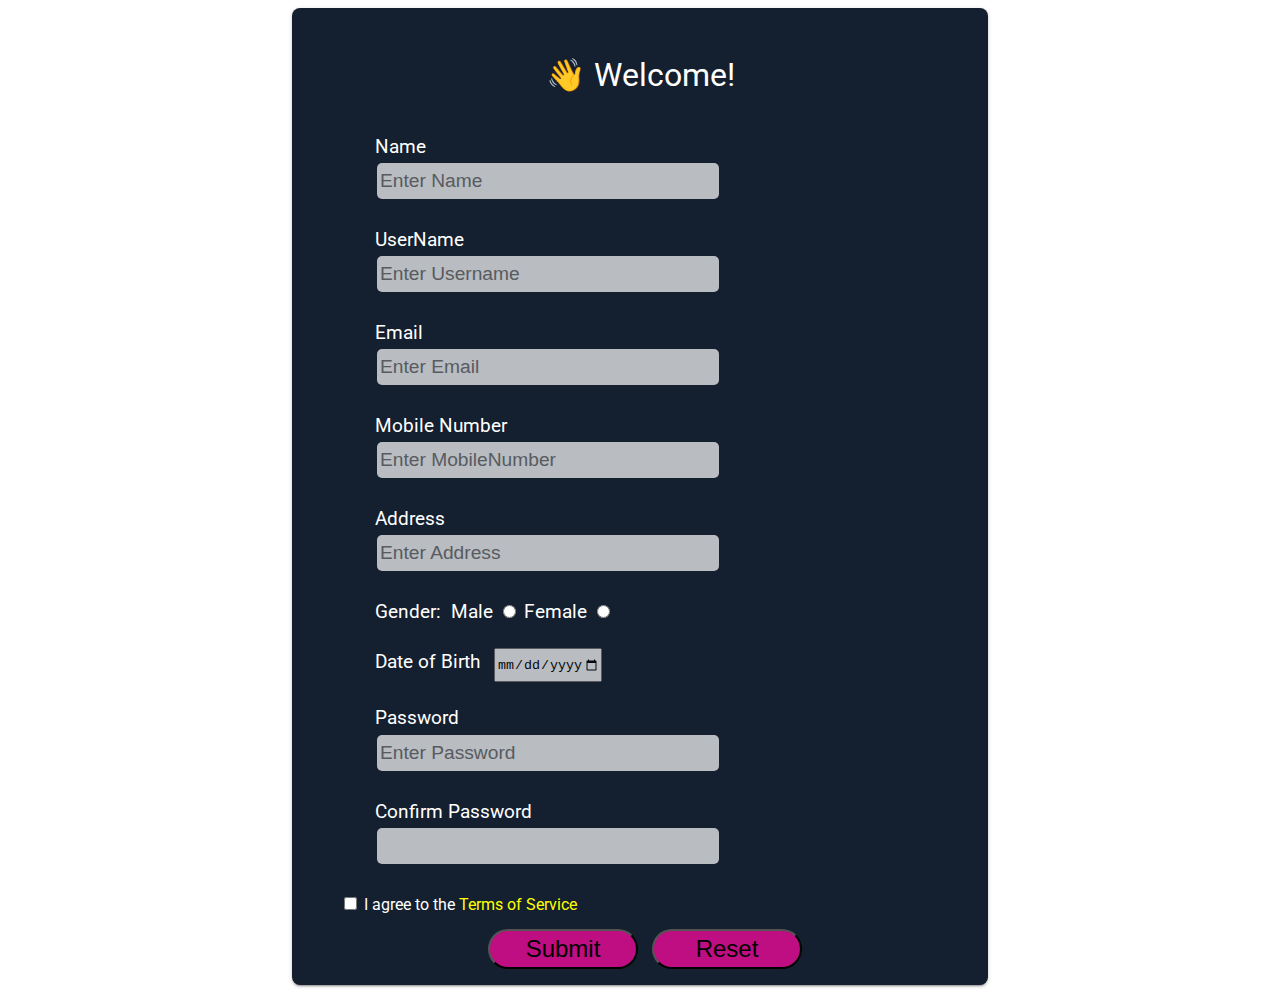
<file: Exp 1/index.htm>
<!DOCTYPE html>
<html>

<head>
  <meta charset="utf-8">
  <meta http-equiv="X-UA-Compatible" content="IE=edge">
  <title>User registration Validation</title>
  <meta name="description" content="">
  <meta name="viewport" content="width=device-width, initial-scale=1">
  <link rel="stylesheet" href="style.css">
</head>

<body>
  <div class="container">
    <div class="form">
      <form class="registration" method="post" onsubmit="validate()">
        <h1>👋 Welcome!</h1>

        <div class="field-entry">
          <label>Name</label>
          <input placeholder="Enter Name" type="text" id='Name' value="" required>
        </div>
        <div class="field-entry">

          <label>UserName</label>
          <input placeholder="Enter Username" type="text" id='Username' value="" required>
        </div>

        <div class="field-entry">
          <label>Email</label>
          <input placeholder="Enter Email" type="text" id="email" value="" required>
        </div>
        <div class="field-entry">
          <label>Mobile Number</label>
          <input placeholder="Enter MobileNumber" type="number" id="number" value="" required>
        </div>
        <div class="field-entry">
          <label>Address</label>
          <input placeholder="Enter Address" type="text" id="address" value="" required>
        </div>
        <div class="field-entry">
          <label style="color: #fff;margin-top:0;margin-right:5px;">Gender: </label>
          <label class='radio-container'>Male
            <input placeholder=" " type="radio" name="radio-btn" required>
          </label>
          <label class='radio-container'>Female
            <input placeholder=" " type="radio" name="radio-btn" required>
          </label>
        </div>
        <div class="field-entry">
          <label>Date of Birth</label>
          <input type="date" name="dob" id="dob" placeholder="dd-mm-yyyy" value="" min="1997-01-01" max="2030-12-31">
        </div>
        <div class="field-entry">
          <label>Password</label>
          <input placeholder="Enter Password" type="password" id="password" value="" required>
        </div>

        <div class="field-entry">
          <label>Confirm Password</label>
          <input placeholder=" " type="password" id="confirm-passwd" value="" required>
        </div>
        <div class="checkbox-entry">
          <input type="checkbox" id="policy" required>
          <span style='color:white'>I agree to the <a href="#" target="_blank"
              title="Actually not a Terms of Service">Terms of Service</a></span>
        </div>

        <input class="submit-btn" type="submit" value="Submit">
        <input class="reset-btn" type="reset">



        <div class="done">
          <h1>👌 You're all set!</h1>
          <a href="javascript:window.location.reload(true)">Again</a>
        </div>
        <div class="progress">
          <progress />
        </div>
      </form>
    </div>
  </div>

  <script src="app.js" async defer></script>
</body>

</html>
</file>
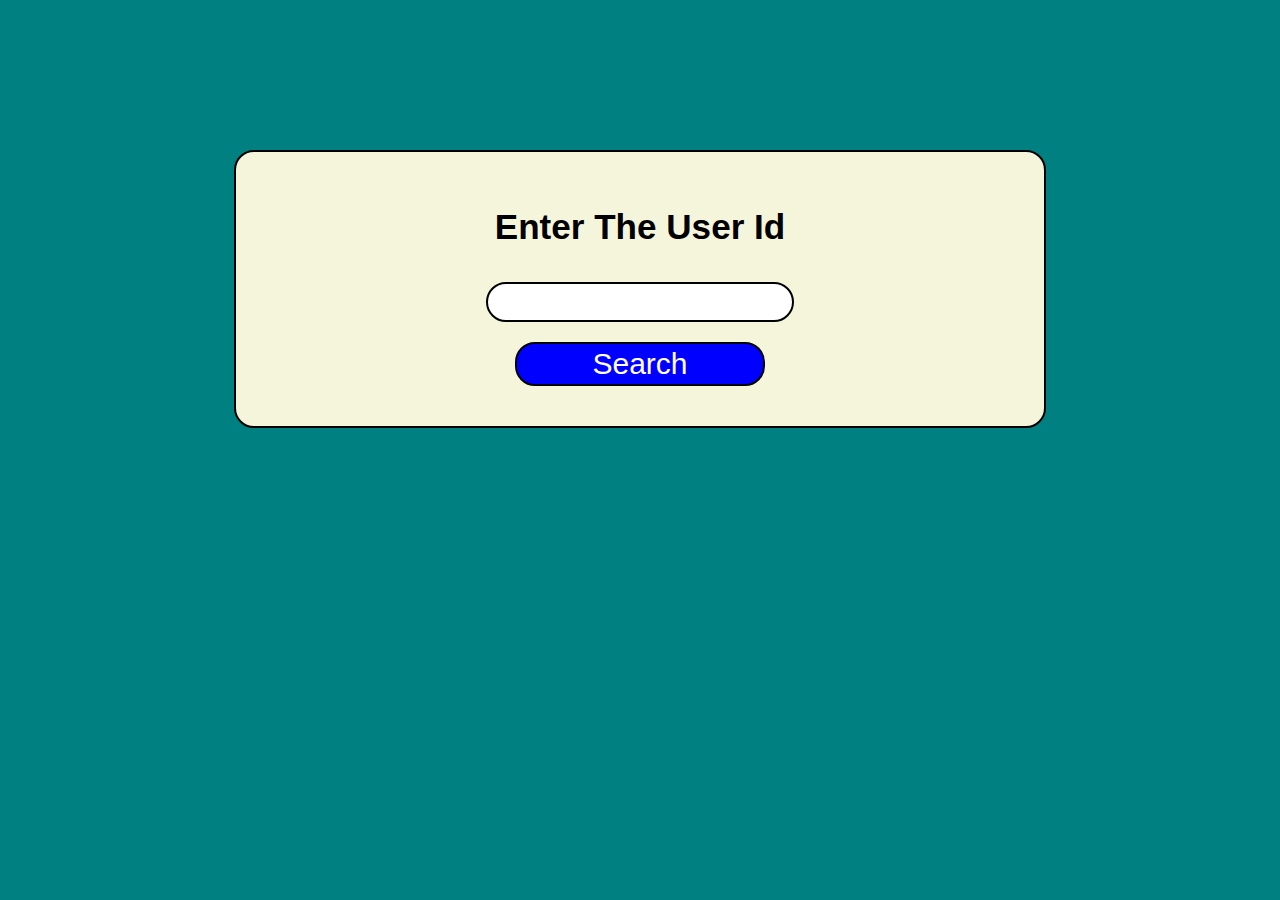
<file: Exp 5/lab5/index.html>
<!DOCTYPE html>
<html>
<head>
</head>
<style>
  body
{
  background-color: teal;
  margin:0;
  padding:0;
  font-family: 'Lucida Sans', 'Lucida Sans Regular', 'Lucida Grande', 'Lucida Sans Unicode', Geneva, Verdana, sans-serif;
  font-size:30px;
}
.container
{
  display:flex;
  width:60%;
  padding:20px;
  background-color: beige;
  
  margin:5em auto;
  flex-direction: column;
  flex-wrap: wrap;
  align-items: center;
  justify-items: center;
  border-radius: 20px;
  border:2px solid black;

}
input[type='text']
{
  line-height: 1em;
  width:300px;
  font-size:1em;
  border-radius: 20px;
  border:2px solid black;
}
button
{
  line-height: 1em;
  width:250px;
  font-size:1em;
  border-radius: 20px;
  border:2px solid black;
  background-color: blue;
  color:white;
  margin:20px 10px;
  padding:5px;
  cursor: pointer;
}


.display-details{
  display: none;
  margin: 70px 70px 70px;
  box-shadow: 0px 35px 50px rgba( 0, 0, 0, 0.2 );
}

.display-details h2{
  color:whitesmoke;
  text-align: center;
}
.fl-table {
  border-radius: 5px;
  font-size: 20px;
  font-weight: normal;
  border: 4px black solid;
  border-collapse: collapse;
  width: 100%;
  max-width: 100%;
  white-space: nowrap;
  background-color: white;
  position: relative;
}

.fl-table td, .fl-table th {
  text-align: center;
  padding: 8px;
}

.fl-table td {
  border-right: 2px solid black;
  font-size: 22px;
}

.fl-table tr:nth-child(1) {
  color: #ffffff;
  background: #000000;
}


.fl-table thead th:nth-child(odd) {
  color: #ffffff;
  background: #271b3d;
}
</style>
<body>
<script type="text/javascript" src="ajax.js">

</script>
<div class="container">
  <h3>Enter The User Id</h3>
  <input type="text" name="userid" id="userid" required>
  <button id="search" onclick="Display()">Search</button>
</div>
<div class="display-details">
  <h2>USER DETAILS</h2>
  <table class="fl-table">

    <tbody>
    <tr>
        <td>Detail </td>
        <td>Values</td>
    </tr>
    <tr>
        <td>UserID</td>
        <td id="id"></td>
    </tr>
    <tr>
        <td>Name</td>
        <td id="name"></td>
    </tr>
    <tr>
      <td>Email</td>
      <td id="email"></td>
  </tr>
  <tr>
    <td>Phone Number</td>
    <td id="num"></td>
</tr>
<tr>
  <td>Gender</td>
  <td id="gender"></td>
</tr>
<tr>
  <td>Year of Study</td>
  <td id="year"></td>
</tr>
    <tr>
        <td>City</td>
        <td id="city"></td>
    </tr>
    <tr>
        <td>Branch</td>
        <td id="branch"></td>
    </tr>
</tbody>
</table>
</div>
</body>
</html>
</file>
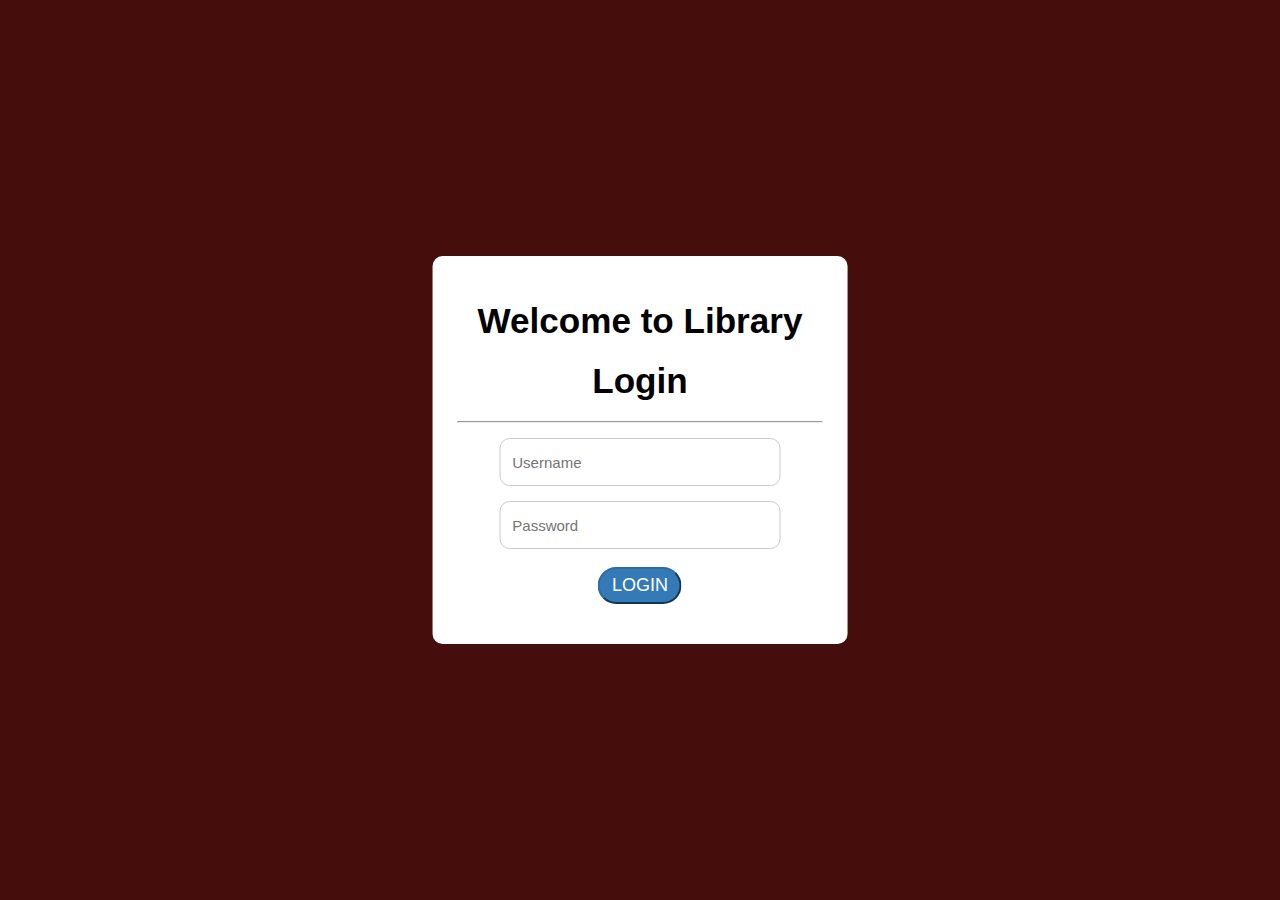
<file: Exp 4/lab4/target/lab4/index.html>
<!DOCTYPE html>
<html>
<head>
    <title>Login</title>
    <meta charset="UTF-8">
    <meta name="viewport" content="width=device-width, initial-scale=1.0">
    <link rel='stylesheet' href='login.css' type='text/css' />
</head>

<body>
    <div class="wrapper">
        <h3>Welcome to Library</h3>
        <h3>Login</h3>
        <hr>
        <form method="get" action="acceptuser.jsp">
            <div class="form-group">
                <input type="text" name="username" value="" class="form-control" placeholder="Username" size="12" />
            </div>
            <div class="form-group">
                <input type="password" name="password" value="" class="form-control" placeholder="Password" size="12" />
            </div>
            <div class="form-group">
                <input type="submit" class="btn-primary" value="LOGIN">
            </div>
        </form>
    </div>
</body>

</html>
</file>
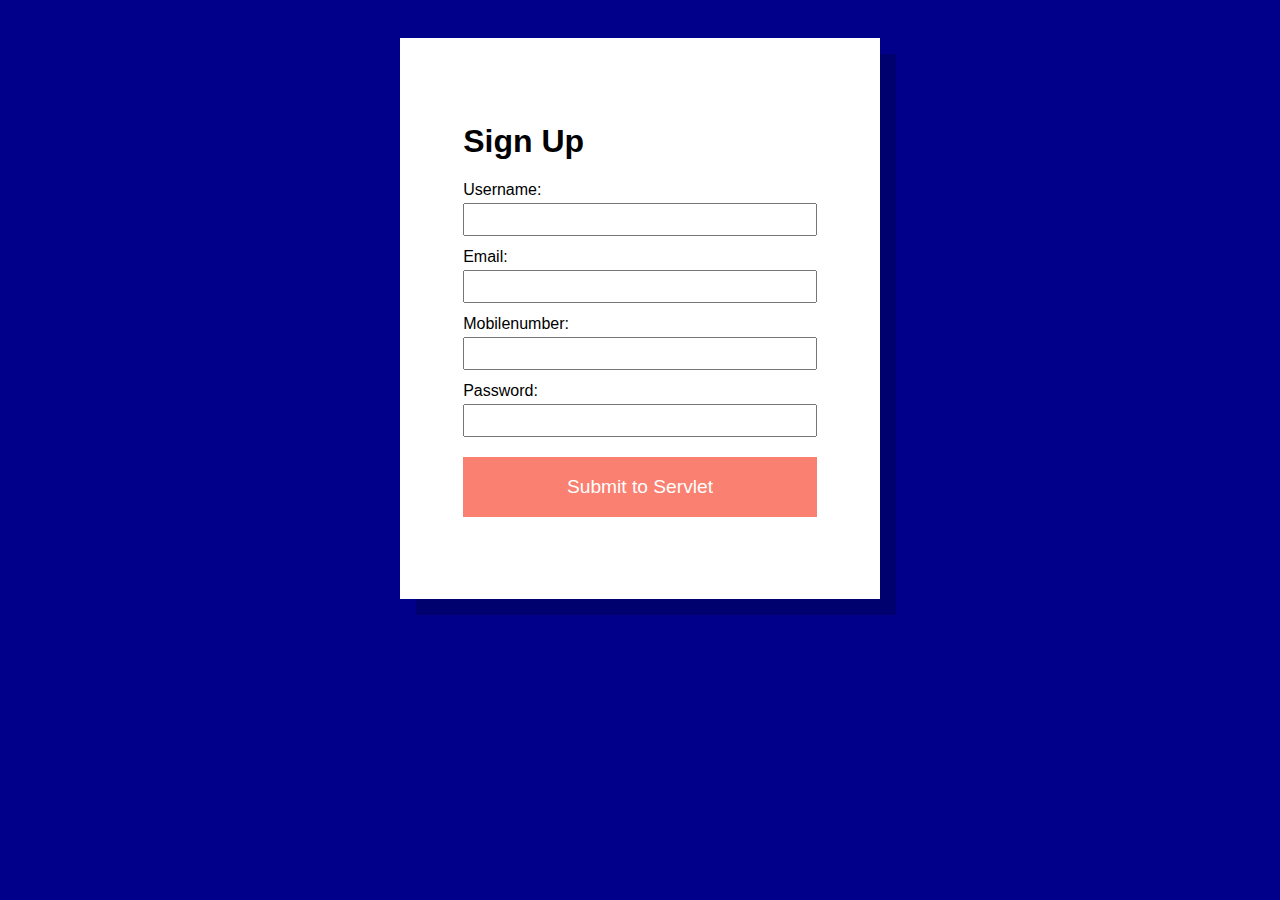
<file: Exp 2/Servlet from Form and Hitcount/demo/target/demo/index.html>
<!DOCTYPE html>
<html lang="en">
<head>
  <meta charset="UTF-8">
  <meta http-equiv="X-UA-Compatible" content="IE=edge">
  <meta name="viewport" content="width=device-width, initial-scale=1.0">
  <title>Servlet</title>
  <link rel="stylesheet" href="style1.css">
</head>
<body>
  <form class="login-form" action="./api" method="GET,POST">
    <h1>Sign Up</h1>
    <label>Username:</label>
    <input type="text" name="user" required>
  
    <label>Email:</label>
    <input type="email" name="email" required>
    <label>Mobilenumber:</label>
    <input type="number" name="number" required>
    <label>Password:</label>
    <input type="password" name="password" required>
  
    <input type="submit" value="Submit to Servlet">
  </form>
  
</body>
</html>
</file>
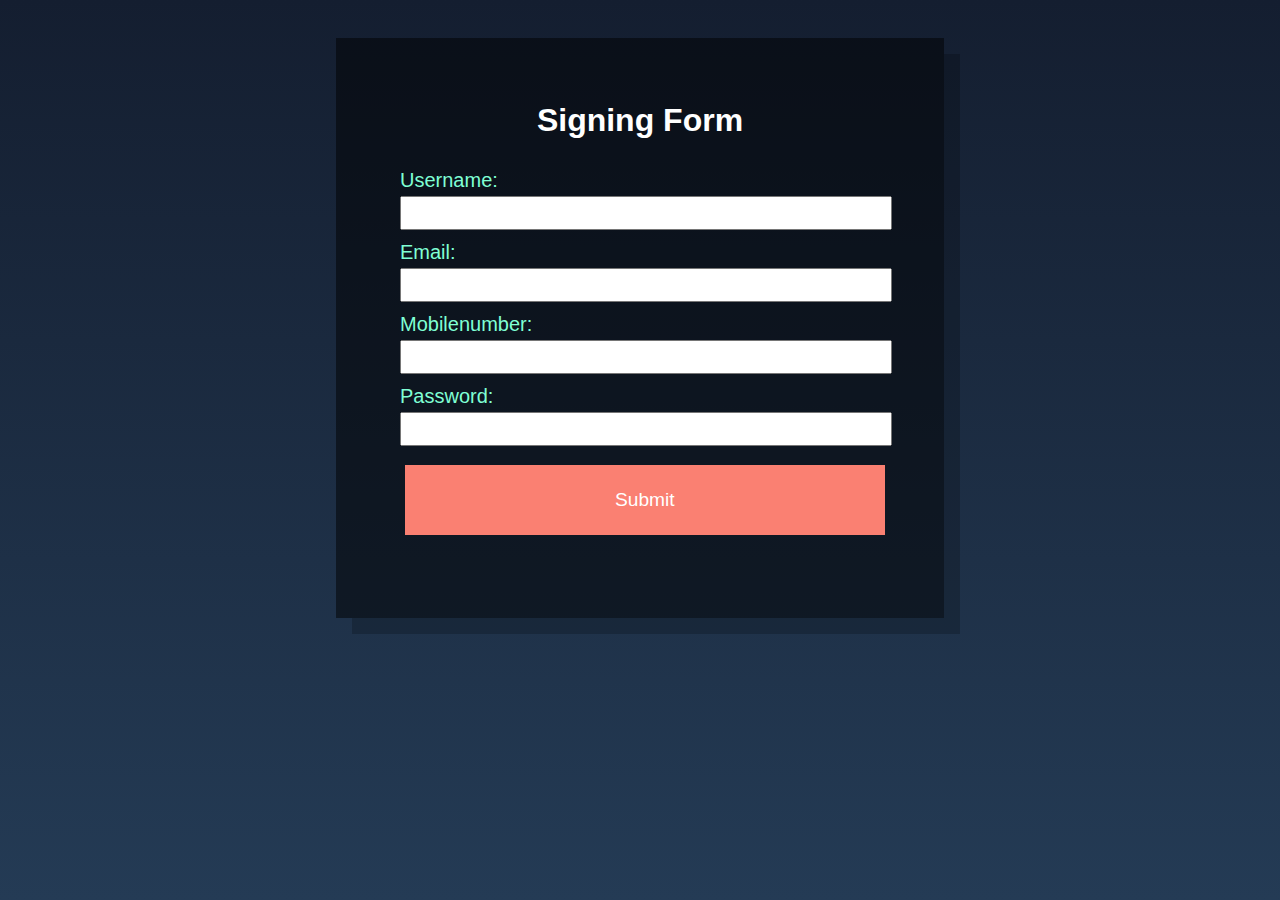
<file: Exp 2/Session tracking by Hidden form field/lab/lab/target/lab/index.htm>
<!DOCTYPE html>
<html lang="en">
<head>
  <meta charset="UTF-8">
  <meta http-equiv="X-UA-Compatible" content="IE=edge">
  <meta name="viewport" content="width=device-width, initial-scale=1.0">
  <title>hidden form field</title>
  <link rel="stylesheet" href="style.css">
</head>
<body>
    <form class="login-box" action="./FirstServlet">
      <h1>Signing Form</h1>
      <label>Username:</label>
      <input type="text" name="userName" required>
      <label>Email:</label>
      <input type="email" name="email" required>
      <label>Mobilenumber:</label>
      <input type="number" name="number" required>
      <label>Password:</label>
      <input type="password" name="password" required>
      <input type="submit" value="Submit">
    </form>
</body>
</html>
</file>
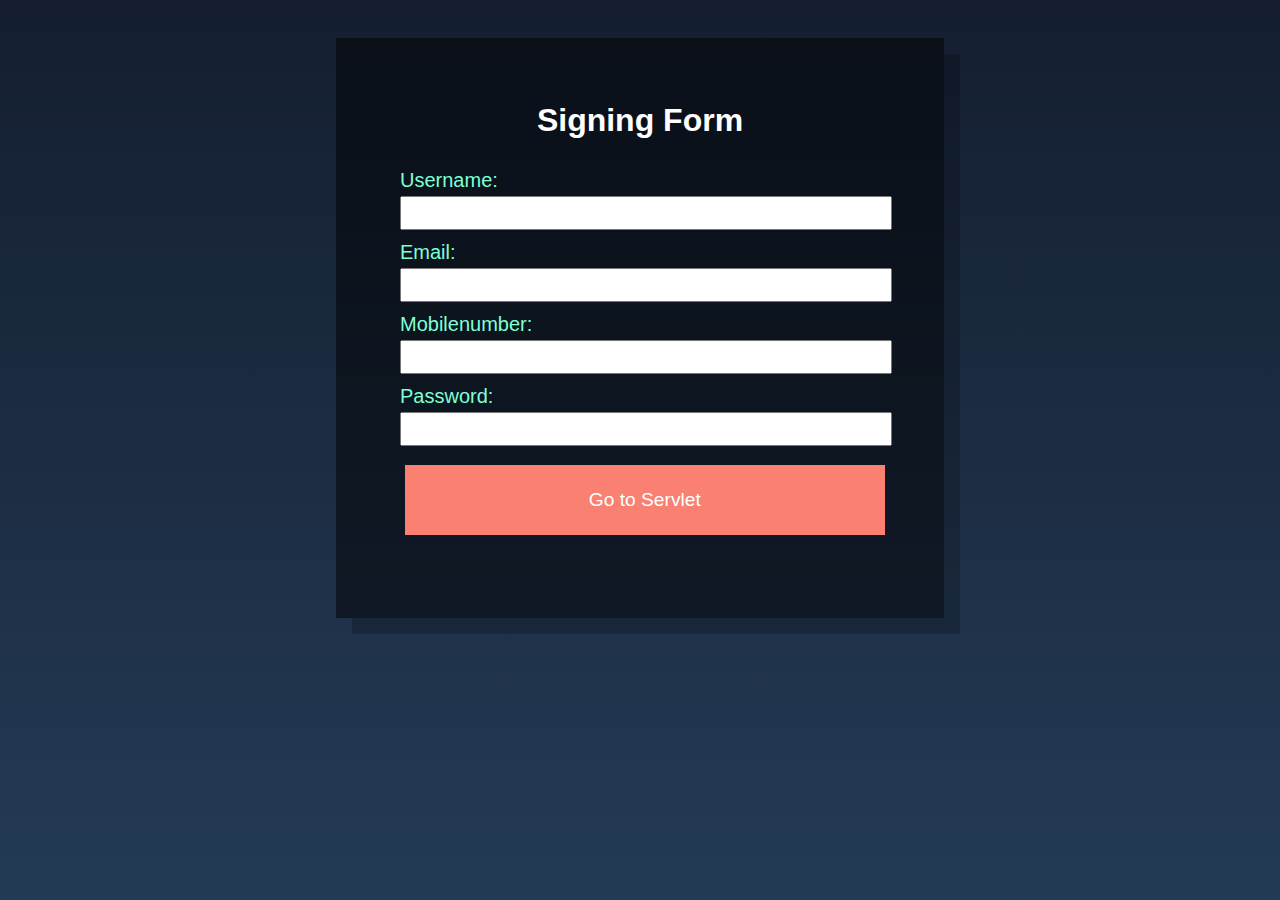
<file: Exp 2/Session tracking by Hidden form field/lab/lab/target/lab/index.html>
<!DOCTYPE html>
<html lang="en">
<head>
  <meta charset="UTF-8">
  <meta http-equiv="X-UA-Compatible" content="IE=edge">
  <meta name="viewport" content="width=device-width, initial-scale=1.0">
  <title>hidden form field</title>
  <link rel="stylesheet" href="style.css">
</head>
<body>
    <form class="login-box" action="./FirstServlet">
      <h1>Signing Form</h1>
      <label>Username:</label>
      <input type="text" name="userName" required>
      <label>Email:</label>
      <input type="email" name="email" required>
      <label>Mobilenumber:</label>
      <input type="number" name="number" required>
      <label>Password:</label>
      <input type="password" name="password" required>
      <input type="submit" value="Go to Servlet">
    </form>
</body>
</html>
</file>
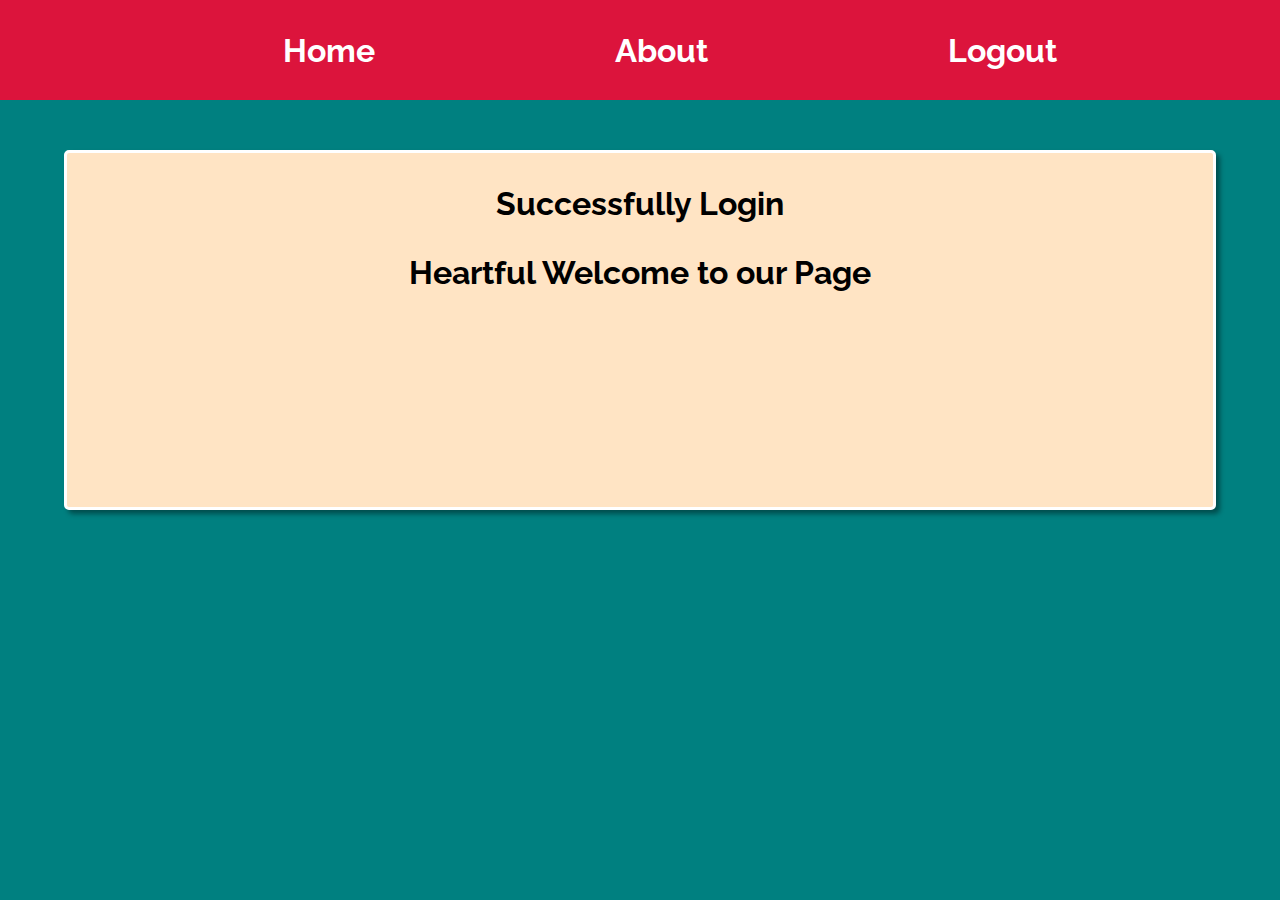
<file: Exp 6/dashboard.htm>
<!DOCTYPE html>
<html lang="en">
<head>
  <meta charset="UTF-8">
  <meta http-equiv="X-UA-Compatible" content="IE=edge">
  <meta name="viewport" content="width=device-width, initial-scale=1.0">
  <title>Dashboard</title>
  <link rel="stylesheet" href="dashboard.css">
</head>
<body>
  <div class="header">
    <div class="home"><a href="#">Home</a></div>
    <div class="about"><a href="#">About</a></div>
    <div class="logout"><a href="index.php">Logout</a></div>
  </div>
  <div class="content">
    <h3>Successfully Login</h3>
    <h2>Heartful Welcome to our Page</h2>
  </div>
</body>
</html>
</file>
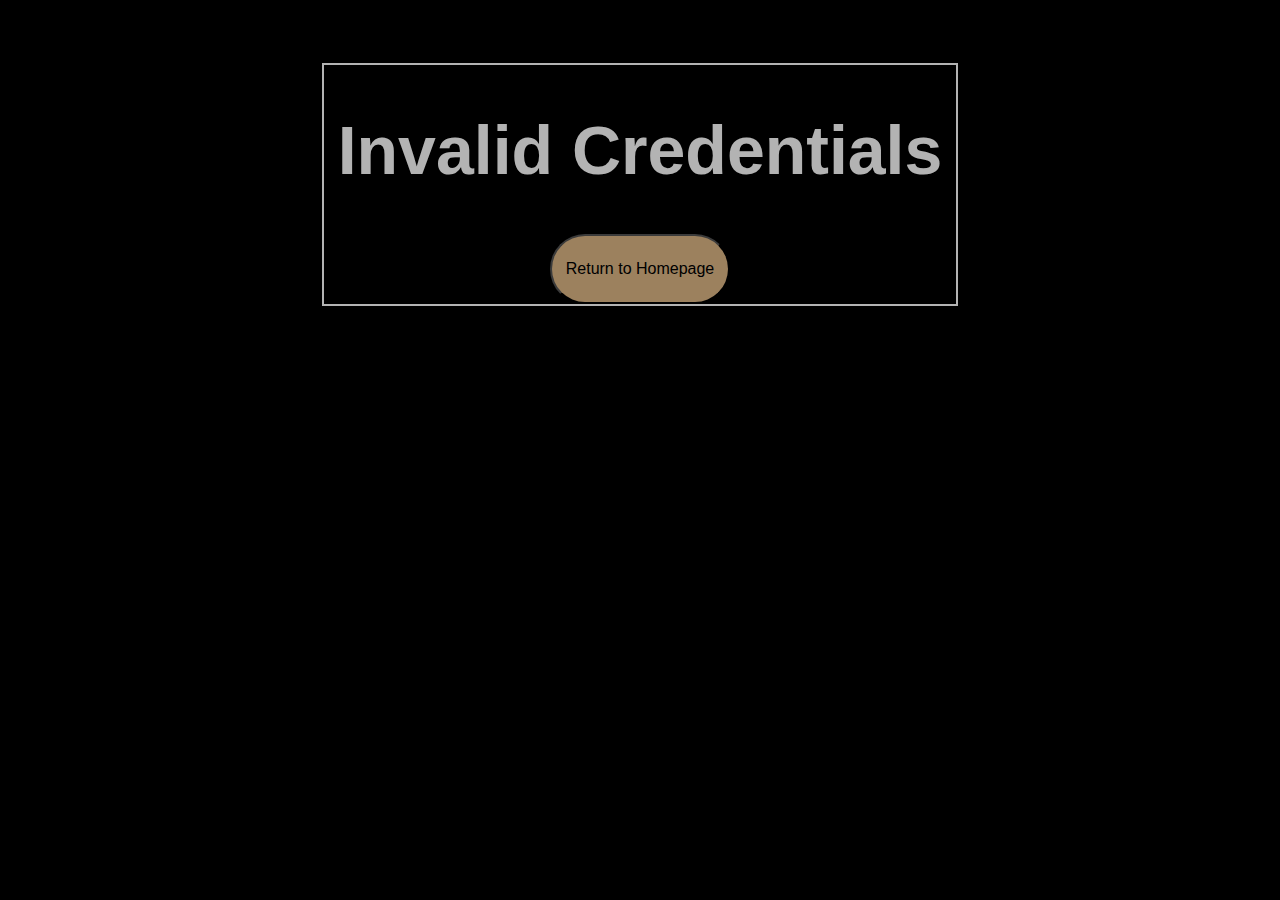
<file: Exp 3/lab3/target/lab3/invalid.html>
<!DOCTYPE html>
<html lang="en">
<head>
  <meta charset="UTF-8">
  <meta http-equiv="X-UA-Compatible" content="IE=edge">
  <meta name="viewport" content="width=device-width, initial-scale=1.0">
  <title>Invalid Credential</title>
</head>
<style>
  html
  {
    height: 100%;
    margin:0;
    padding:0;
  }
  body
  {
    background-color: black;
    font-family: -apple-system, BlinkMacSystemFont, 'Segoe UI', Roboto, Oxygen, Ubuntu, Cantarell, 'Open Sans', 'Helvetica Neue', sans-serif;
    font-size:34px;
  }
  .wrapper
  {
    margin:5% auto;
    border:2px solid white;
    opacity: 70%;
    width:50%;
    text-align: center;
    
    height:80%;
  }
  h1{
    color:white;
  }
  button{
    width:180px;
    height:70px;
    background-color: burlywood;
    border-radius: 40px;
  }
  a,a:hover,a:focus{
    text-decoration: none;
    font-size:1rem;
    color:black;
  }
</style>
<body>
  <div class="wrapper">
    <h1>
      Invalid Credentials
    </h1>
    <button><a href="index.jsp">Return to Homepage</a>
    </button>
  </div>
</body>
</html>
</file>
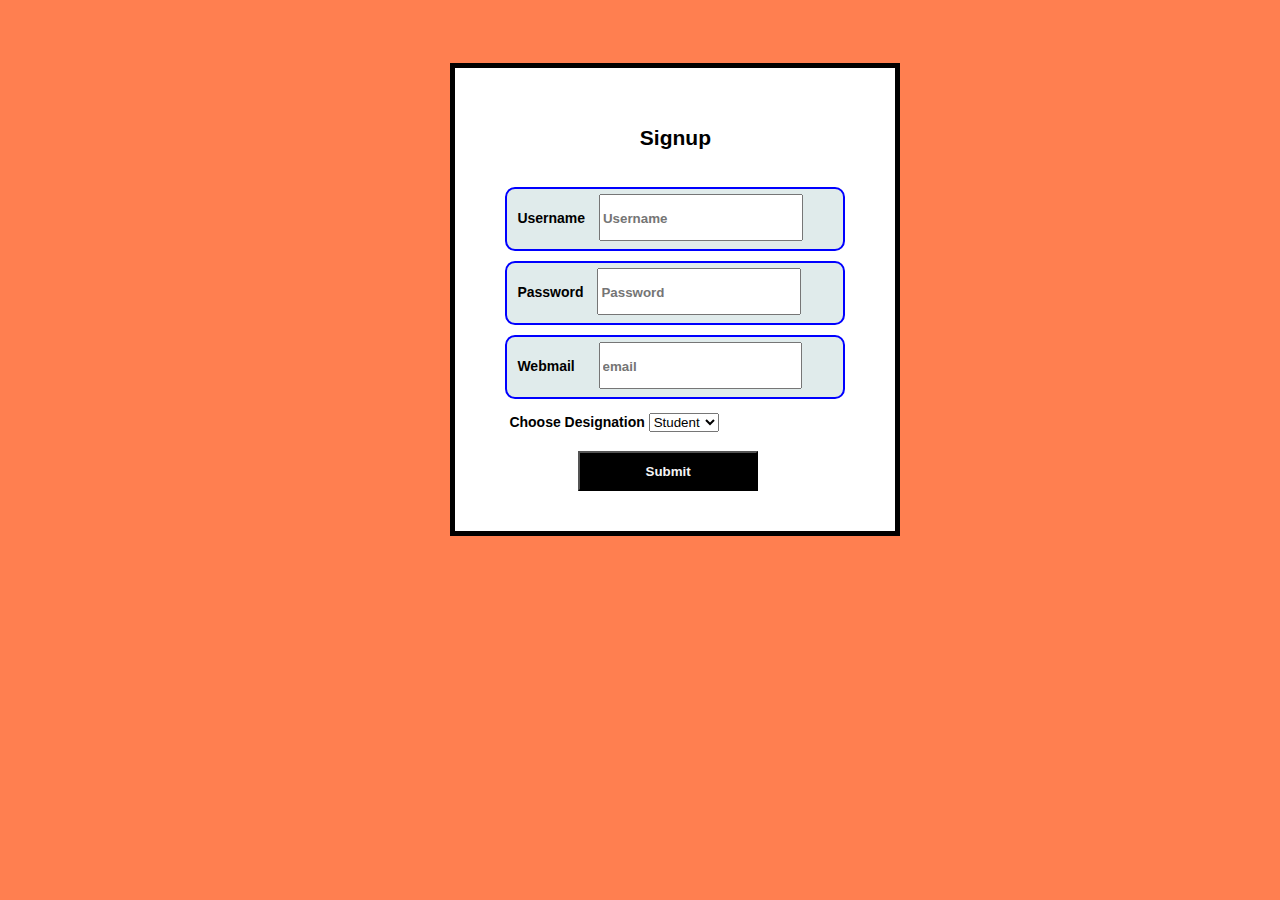
<file: Exp 3/lab3/target/lab3/signup.html>
<!DOCTYPE html>
<html lang="en">
<head>
    <meta charset="UTF-8">
    <title>Login</title>
    <link rel="stylesheet" >
    <style>
        body{ font: 14px sans-serif;
            background-color: coral; }
        .wrapper{
             width: 360px; 
             padding: 40px;
             border: 5px solid black;
             margin-left:35%;
             margin-top:5%;
             margin-right:20%;
             background-color: white;
         }
         h2{
             padding-bottom:20px;
             text-align: center;
             font-weight: bold;
         }
         .form-group{
             border:2px solid blue;
             margin:10px;
             background-color:#e0ebeb;
             height:50px;
             padding:5px;
             border-radius:10px;
         }
         label{font-weight: bold;
        font-size:20;
    padding-top:2px;
    margin-left:5px;}
    .txt_email
    {
        position:relative;
        left:10px;
    }
    .role
    {
        margin:10px 0 0 5px;
        padding:4px;

    }
    input{font-weight: bold;
        font-size:20;
    padding-top:2px;
width:60%;
height:40px;
margin-left:10px;}
.submit-btn
{   margin:15px 0 0 5px;
    display:block;
    width:50%;
    background-color: black;
    color:whitesmoke;
    cursor:pointer;
    margin-left:23%;
}
    </style>
</head>
<body>
    <div class="wrapper">
        <h2>Signup</h2>
        <form action="insertuser.jsp" method="post">
            <div class="form-group">
                <label>Username</label>
                <input type="text" name="username" class="txt_uname" value="" placeholder="Username" required>
            </div>    
            <div class="form-group">
                <label>Password</label>
                <input type="password" name="password" class="txt_pwd" value="" placeholder="Password" required>
            </div>
            <div class="form-group">
                <label>Webmail</label>
                <input type="email" name="email" class="txt_email" value="" placeholder="email" required>
            </div>
            <div class="role">
              <label for="">Choose Designation</label>
              <select name="role" id="" required>
                <option value="Student">Student</option>
                <option value="Teacher">Teacher</option>
              </select>
            </div>    
            <div class="submit">
                <input type="submit" class="submit-btn" value="Submit"  name="but_submit" id="but_submit">
            </div> 
        </form>
    </div>    
</body>
</html>
</file>
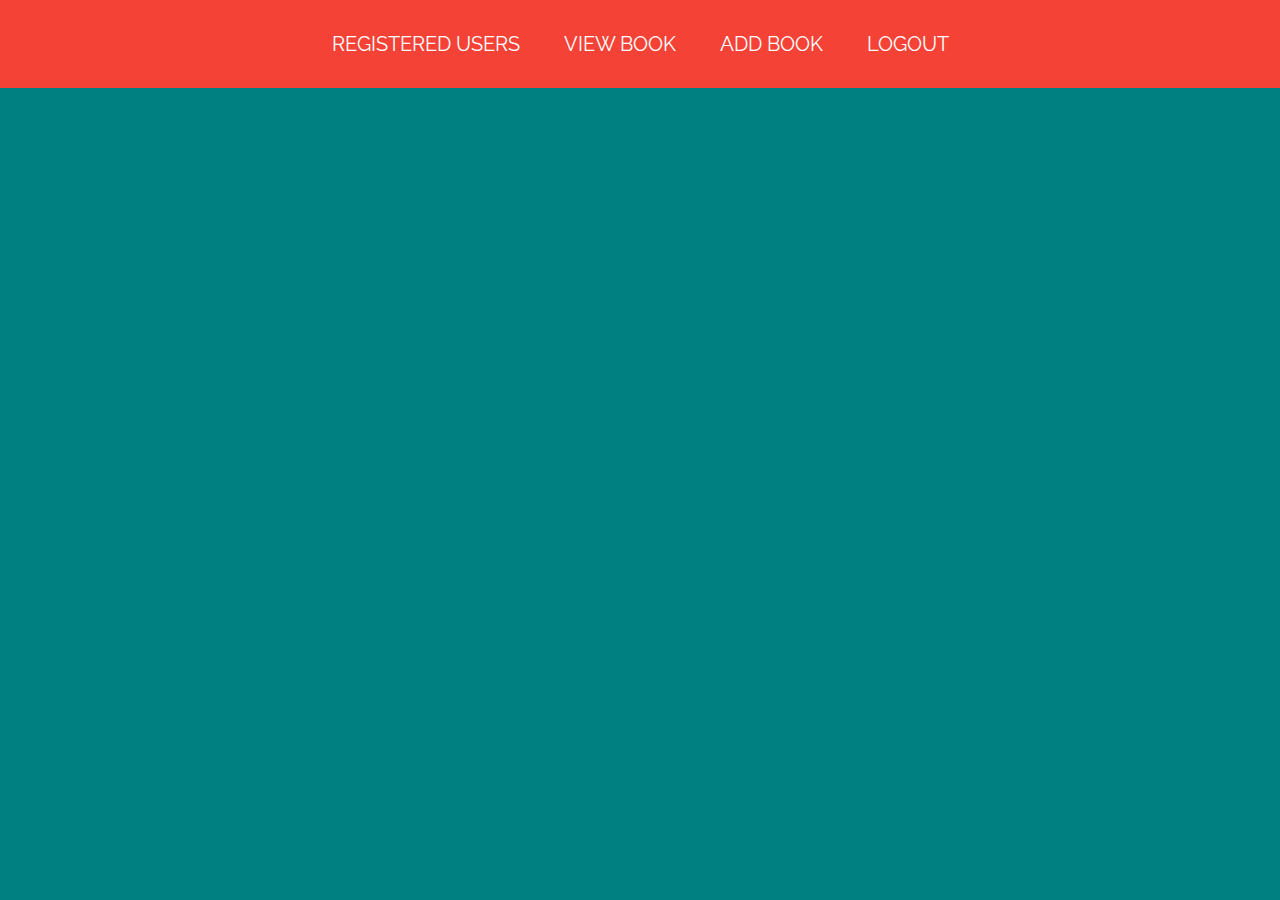
<file: Exp 4/lab4/target/lab4/dashboard.html>
<!DOCTYPE html>
<html lang="en">
<head>
  <meta charset="UTF-8">
  <meta http-equiv="X-UA-Compatible" content="IE=edge">
  <meta name="viewport" content="width=device-width, initial-scale=1.0">
  <title>Document</title>
  <link rel="stylesheet" href="ajax.css">
</head>
<body>
  <div class="container red topBotomBordersOut">
    <a onclick="registered()">REGISTERED USERS</a>
    <a onclick="book()">VIEW BOOK</a>
    <a onclick="addbook()">ADD BOOK</a>
    <a href="index.html">LOGOUT</a>
  </div>

  <div id="table-user-wrapper">
  </div>
  <div id="table-book-wrapper">
  </div>

  <!-- The Modal -->
  <div id="myModal" class="modal">
  <!-- Modal content -->
  
  
</div>
  <form class="addbook-form" action="#" method="post">
    <h1>Add Book Form</h1>
    <label>Book Id</label>
    <input type="text" name="id" required>
    <label>Book Title</label>
    <input type="text" name="title" required>
    <label>Description</label>
    <input type="text" name="desc" required>
    <label>Price</label>
    <input type="text" name="price" required>
    <label>Author</label>
    <input type="text" name="author" required>
    <label>Publisher</label>
    <input type="text" name="publisher" required>
    <label>Available</label>
    <input type="text" name="avail" required>
    <button id="addbook"type="button" onclick="add()">ADD BOOK</button>
  </form>
  <script src="ajax.js"></script>
</body>
</html>
</file>
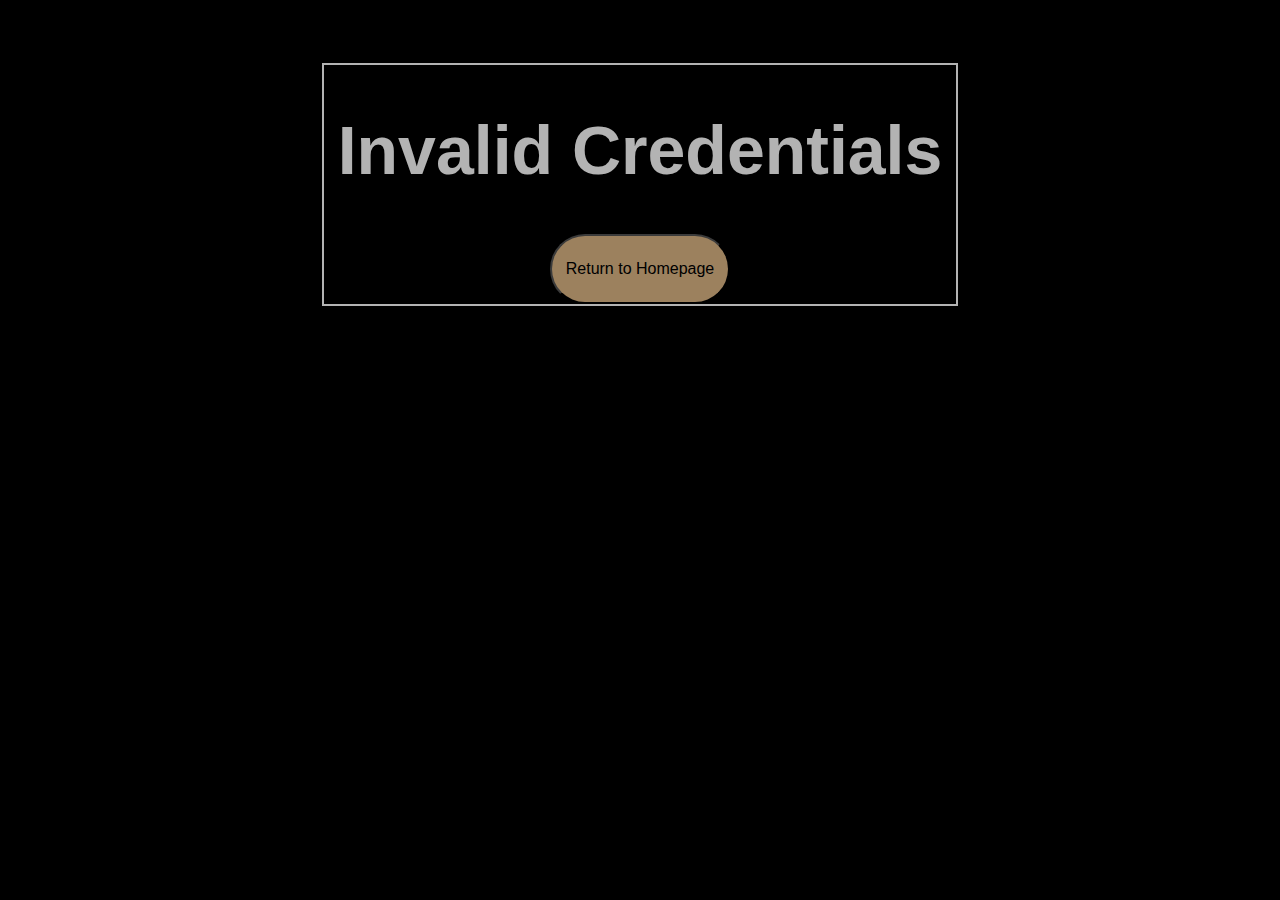
<file: Exp 4/lab4/target/lab4/invalid.html>
<!DOCTYPE html>
<html lang="en">
<head>
  <meta charset="UTF-8">
  <meta http-equiv="X-UA-Compatible" content="IE=edge">
  <meta name="viewport" content="width=device-width, initial-scale=1.0">
  <title>Invalid Credential</title>
</head>
<style>
  html
  {
    height: 100%;
    margin:0;
    padding:0;
  }
  body
  {
    background-color: black;
    font-family: -apple-system, BlinkMacSystemFont, 'Segoe UI', Roboto, Oxygen, Ubuntu, Cantarell, 'Open Sans', 'Helvetica Neue', sans-serif;
    font-size:34px;
  }
  .wrapper
  {
    margin:5% auto;
    border:2px solid white;
    opacity: 70%;
    width:50%;
    text-align: center;
    
    height:80%;
  }
  h1{
    color:white;
  }
  button{
    width:180px;
    height:70px;
    background-color: burlywood;
    border-radius: 40px;
  }
  a,a:hover,a:focus{
    text-decoration: none;
    font-size:1rem;
    color:black;
  }
</style>
<body>
  <div class="wrapper">
    <h1>
      Invalid Credentials
    </h1>
    <button><a href="index.html">Return to Homepage</a>
    </button>
  </div>
</body>
</html>
</file>
<file: Exp 1/style.css>
@import url(https://fonts.googleapis.com/css?family=Roboto:300);
body {
  display: flex;
  align-items: center;
  justify-content: center;
  min-height: 100vh;
  background: url("https://res.cloudinary.com/finnhvman/image/upload/v1541930411/pattern.png");
}
html{
	font-size: 100%; 
  box-sizing: border-box;
  font-family: "Roboto", "Segoe UI", BlinkMacSystemFont, system-ui, -apple-system;
}


label{
  font-family: "Roboto", "Segoe UI", BlinkMacSystemFont, system-ui, -apple-system;
  color: #fff;
  font-weight: 400;
  font-size: 1.2rem; 
  line-height: 1.15;
}


.registration {
  position: relative;
  border-radius: 8px;
  padding: 16px 48px;
  box-shadow: 0 3px 1px -2px rgba(0, 0, 0, 0.2), 0 2px 2px 0 rgba(0, 0, 0, 0.14), 0 1px 5px 0 rgba(0, 0, 0, 0.12);
  overflow: hidden;
  background-color: #14202f;
  width:600px;
  border-color: #8d704d;
  z-index: 1;
}

h1 {
  margin: 32px 0;
  font-family: "Roboto", "Segoe UI", BlinkMacSystemFont, system-ui, -apple-system;
  font-weight: normal;
  text-align: center;
  color:white
}

.registration > label {
  display: block;
  margin: 24px 0;
  width: 320px;
  color: #ffff;
}
.field-entry {
  width:80%;
  padding:10px ;
  margin-left:25px;
  margin-top:5px;
}
input[type='text'],input[type='password'],
input[type='email'],input[type='number'] {
  width:70%;
  cursor: pointer;
  display:block;
  font-size:1.2rem;
  height:30px;
  border-radius:5px;
  padding:3px;
  margin:5px 2px ;
  opacity: 70%;
  border:none;
}
input[type='text']:focus,input[type='password']:focus,
input[type='email']:focus,input[type=number]:focus{
  border:3px red solid;
}

input[type='submit'],input[type='reset']
{
  position:relative;
  background-color: #bf0d82;
  font-size:1.5rem;
  border-radius: 50px;
  margin-top:15px;
  margin-left:10px;
  width:150px;
  height: 40px;
  bottom:5%;
  left:23%;
  cursor: pointer;
  text-align:center;
}

input[type=date]
{
  height:30px;
  margin-left:10px;
  opacity: 70%;
}
input[type='submit']:hover,input[type='submit']:active,input[type='submit']:focus{
  background-color: #bf0d6b;
}
input[type='reset']:hover,input[type='reset']:active,input[type='reset']:focus{
  background-color: #bf0d6b;
}
.registration .checkbox-entry
{
  margin-top:15px;

}
.input[type='radio']
{
  cursor: pointer;
}
a {
  color: yellow;
  text-decoration: none;
}

a:hover {
  text-decoration: underline;
}

button {
  display: block !important;
  margin: 32px auto;
}

.done,
.progress {
  position: absolute;
  top: 0;
  bottom: 0;
  left: 0;
  right: 0;
  display: flex;
  flex-direction: column;
  align-items: center;
  justify-content: center;
  background-color: white;
  visibility: hidden;
}

.done {
  transition: visibility 0s 1s;
  background-color: #14202f;
}

.signed > .done {
  visibility: visible;
}

.done > a {
  display: inline-block;
  text-decoration: none;
}

.progress {
  opacity: 0;
}

.signed > .progress {
  animation: loading 4s;
}

@keyframes loading {
  0% {
      visibility: visible;
  }
  12.5% {
      opacity: 0;
  }
  25% {
      opacity: 1;
  }
  87.5% {
      opacity: 1;
  }
  100% {
      opacity: 0;
  }
}
</file>
<file: Exp 4/lab4/target/lab4/login.css>
body{
  background-color: rgb(70, 13, 13);
  font-size: 30px;
  font-family: -apple-system, BlinkMacSystemFont, 'Segoe UI', Roboto, Oxygen, Ubuntu, Cantarell, 'Open Sans', 'Helvetica Neue', sans-serif;
}

.wrapper{ 
  padding: 20px;
  border: solid black 2px;
  background-color: white;
  text-align: center;
  margin: 0;
  position: absolute;
  top: 50%;
  left: 50%;
  transform: translate(-50%, -50%);
  border-radius: 10px;
  border:5px white solid;
}

h3{
  margin:20px;
  text-align: center;
}

.center{
  margin: 0;
  position: absolute;
  top: 50%;
  left: 50%;
  transform: translate(-50%, -50%);
}

.form-control {
  width: 70%;
  height: 34px;
  padding: 6px 12px;
  line-height: 1em;
  color: #555;
  background-color: #fff;
  border: 1px solid #ccc;
  border-radius: 10px;
  font-size:0.5em;
}

.form-group {
  margin-bottom: 15px;
}
  
form textarea {
  float: left;
  width: 350px;
  height: 150px;
}

[type="submit"] {
  clear: left;
  font-size:18px
}

.btn-primary {
  color: #fff;
  display: inline-block;
  padding: 6px 12px;
  margin-bottom: 0;
  cursor: pointer;
  background-color: #337ab7;
  border-color: #2e6da4;
  border-radius: 20px;
}
</file>
<file: Exp 2/Servlet from Form and Hitcount/demo/target/demo/style1.css>
html {
  box-sizing: border-box;
}
*, *:before, *:after {
  box-sizing: inherit;
  font-family: 'Lucida Sans', 'Lucida Sans Regular', 'Lucida Grande', 'Lucida Sans Unicode', Geneva, Verdana, sans-serif;
}
html{
  background: darkblue;
}
.login-form{
  padding:5%;
  background: white;
  max-width:30em;
  margin: 3% auto;
  box-shadow:1em 1em 0 0 rgba(0,0,0,.2);
}


input{
  display:block;
  width:100%;
  padding:.2em;
  margin: .2em 0 .6em;
  font-size:1.2em;
}
input[type=text]:focus,input[type=password]:focus
{
  border:2px rebeccapurple solid;
}
input[type=submit]{
  background: salmon;
  border:none;
  margin:1em 0;
  color:white;
  padding:1em;
  cursor: pointer;
}
input[type=submit]:hover{
  background-color: black;
  transition-duration: 1s;
}
</file>
<file: Exp 2/Session tracking by Hidden form field/lab/lab/target/lab/style.css>
html {
  height: 100%;
}
body {
  margin:0;
  padding:0;
  font-family: sans-serif;
  background: linear-gradient(#141e30, #243b55);
}

.login-box {
  padding:5%;
  background: rgba(0,0,0,0.5);
  max-width:30em;
  margin: 3% auto;
  padding:5%;
  max-width:30em;
  margin: 3% auto;
  box-shadow:1em 1em 0 0 rgba(0,0,0,.2);
}

.login-box h1 {
  margin: 0 0 30px;
  padding: 0;
  color: #fff;
  text-align: center;
}
.login-box label
{
  color:aquamarine;
  font-size:20px;
}

input{
  display:block;
  width:100%;
  padding:.2em;
  margin: .2em 0 .6em;
  font-size:1.2em;
}
input:focus
{
  border:3px black solid;
}
input[type=submit]{
  background: salmon;
  border:none;
  margin:1em 0 1em 0.25em;
  color:white;
  padding:1.5rem;
  cursor: pointer;
  width: 100%;
}
input[type=submit]:hover{
  background-color: black;
  transition-duration: 1s;
}
</file>
<file: Exp 6/dashboard.css>
@import url('https://fonts.googleapis.com/css2?family=Raleway:ital,wght@1,100&display=swap');
body{
  padding:0;
  margin:0;
  background-color: teal;
  font-family: 'Raleway', sans-serif;
}

.header
{
  width:100%;
  height:100px;
  background-color: crimson;
  display: flex;
  flex-direction: row;
  align-items: center;
  justify-content: space-evenly;
}
.home,.about,.logout
{
  width:50px;
}

a{
  text-decoration: none;
  color:white;
  font-size:2rem;
  font-weight: bold;
}

.content
{
  margin:50px auto;
  width:90%;
  border:3px white solid;
  border-radius:5px;
  box-sizing: border-box;
  box-shadow: 4px 4px 5px rgba(0,0,1,0.4);
  background-color: bisque;
  height: 40vh;
}

h3,h2
{
  text-align: center;
  font-size: 2em;
  font-weight: bolder;
}
</file>
<file: Exp 4/lab4/target/lab4/ajax.css>
@import 'https://fonts.googleapis.com/css?family=Raleway';

html, body
{
  background-color: teal;
    margin: 0px;
}



header h1
{
    color: #AAA;
    font-size: 40px;
    font-weight: lighter;
    margin-bottom: 5px;
}


div.container
{
    font-family: Raleway;
    margin: 0 auto;
	padding: 2em 3em;
	text-align: center;
  background: #f44336;
}

div.container a
{
    color: #FFF;
    text-decoration: none;
    font: 20px Raleway;
    margin: 0px 10px;
    padding: 10px 10px;
    position: relative;
    z-index: 0;
    cursor: pointer;
}



/* Top and Bottom borders go out */
div.topBotomBordersOut a:before, div.topBotomBordersOut a:after
{
    position: absolute;
    left: 0px;
    width: 100%;
    height: 2px;
    background: #FFF;
    content: "";
    opacity: 0;
    transition: all 0.3s;
}

div.topBotomBordersOut a:before
{
    top: 0px;
    transform: translateY(10px);
}

div.topBotomBordersOut a:after
{
    bottom: 0px;
    transform: translateY(-10px);
}

div.topBotomBordersOut a:hover:before, div.topBotomBordersOut a:hover:after
{
    opacity: 1;
    transform: translateY(0px);
}


#table-user-wrapper,#table-book-wrapper
{
  margin:3em 1em 1em 3em;
  padding:1em;
  display: none;
  justify-content: center;
  align-items: center;
  font-family: -apple-system, BlinkMacSystemFont, 'Segoe UI', Roboto, Oxygen, Ubuntu, Cantarell, 'Open Sans', 'Helvetica Neue', sans-serif;
  font-size:24px;

}

.table-user,.table-book {

  border-radius: 5px;
  font-size: 20px;
  font-weight: normal;
  border: 4px black solid;
  border-collapse: collapse;
  width: 80%;
  max-width: 100%;
  white-space: nowrap;
  background-color: white;
  position: relative;
  box-shadow: 2px rgba(0,0,0,0.5);
}

.table-user td, .table-user th {
  text-align: center;
  padding: 8px;
}

.table-user td {
  border: 2px solid black;
  font-size: 22px;
}

.table-user thead  {
  color: #ffffff;
  background: #000000;
}



.table-user thead th:nth-child(odd) {
  color: #ffffff;
  background: #271b3d;
}


.more-info
{
  width:60%;
  text-align: center;
  background-color: crimson;
  color:whitesmoke;
  border-radius:10px;
  padding:10px;
  margin:5px 20px;
  font-size: 1rem;
  cursor: pointer;
  border:2px black solid;
}
.table-book td, .table-book th {
  text-align: center;
  padding: 8px;
}

.table-book td {
  border: 2px solid black;
  font-size: 22px;
}

.table-book thead  {
  color: #ffffff;
  background: #000000;
}



.table-book thead th:nth-child(odd) {
  color: #ffffff;
  background: #271b3d;
}

.addbook-form{
  padding:5%;
  background: white;
  max-width:30em;
  margin: 3% auto;
  box-shadow:1em 1em 0 0 rgba(0,0,0,.2);
  font-family: Raleway;
  display: none;
}

.addbook-form h1
{
  text-align: center;
}

input{
  display:block;
  width:100%;
  padding:.2em;
  margin: .2em 0 .6em;
  font-size:1.4em;
}
input[type=text]:focus,input[type=password]:focus
{
  border:2px rebeccapurple solid;
}
#addbook {
  background: salmon;
  border:none;
  margin:1em 0;
  color:white;
  padding:1em;
  cursor: pointer;
  width:100%;
  font-size: 1em;
}
#addbook:hover{
  background-color: black;
  transition-duration: 0.5s;
}

.modal {
  display: none; 
  position: fixed; 
  z-index: 1;
  padding-top: 100px; 
  left: 0;
  top: 0;
  width: 100%; 
  height: 100%; 
  overflow: auto; /* Enable scroll if needed */
  background-color: rgb(0,0,0); 
  background-color: rgba(0,0,0,0.4); 
  font-family: Verdana, Geneva, Tahoma, sans-serif;
  font-size:26px;
}

/* Modal Content */
.modal-content {
  background-color: #fefefe;
  margin: auto;
  padding: 20px;
  border: 1px solid #888;
  width: 80%;
}

/* The Close Button */
.close {
  color: #aaaaaa;
  float: right;
  font-size: 28px;
  font-weight: bold;
}
.dialog-table
{
  border-radius: 5px;
  font-size: 20px;
  font-weight: normal;
  border-collapse: collapse;
  width: 80%;
  max-width: 100%;
  white-space: nowrap;
  background-color: white;
  position: relative;
  box-shadow: 2px rgba(0,0,0,0.5);
  text-align: center;
}
.dialog-table td{
    text-align: center;
    padding: 8px;
    font-size: 22px;

}
.modal-content h2
{
  font-family: Verdana, Geneva, Tahoma, sans-serif;
  text-align: center;
}
.close:hover,
.close:focus {
  color: #000;
  text-decoration: none;
  cursor: pointer;
}
</file>
